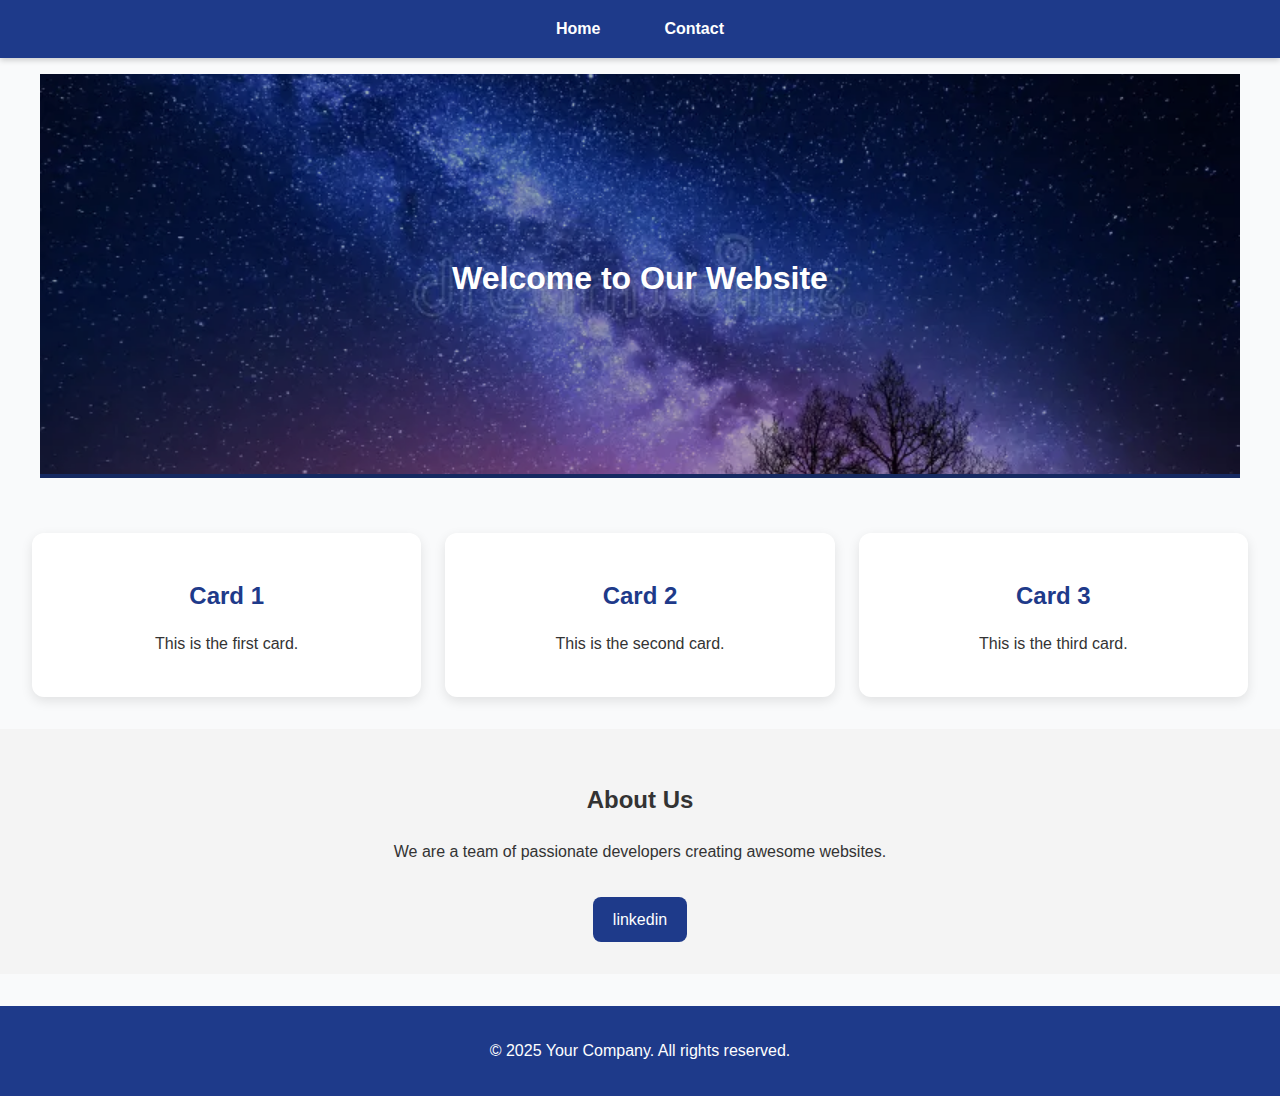
<file: index.html>
<!DOCTYPE html>
<html lang="en">

<head>
    <meta charset="UTF-8">
    <meta name="viewport" content="width=device-width, initial-scale=1.0">
    <title>Home Page</title>
    <link rel="stylesheet" href="css/global.css">
    <link rel="stylesheet" href="css/home.css">
</head>

<body>
    <header>
        <nav class="navbar">
            <ul>
                <li><a href="index.html">Home</a></li>
                <li><a href="pages/contact.html">Contact</a></li>
            </ul>
        </nav>
    </header>

    <main>
        <!-- Hero Section -->
        <section class="hero">
            <figure>
                <img src="images/starr.webp" alt="Hero Banner">
                <figcaption>Welcome to Our Website</figcaption>
            </figure>
        </section>

        <!-- Info Cards Section (Using CSS Grid) -->
        <section class="info-cards">
            <div class="card">
                <h2>Card 1</h2>
                <p>This is the first card.</p>
            </div>
            <div class="card">
                <h2>Card 2</h2>
                <p>This is the second card.</p>
            </div>
            <div class="card">
                <h2>Card 3</h2>
                <p>This is the third card.</p>
            </div>
        </section>

        <!-- About Section -->
        <section class="about">
            <h2>About Us</h2>
            <p>We are a team of passionate developers creating awesome websites.</p>
            <a href="https://www.linkedin.com/in/fares-mamoun">linkedin</a>
        </section>
    </main>

    <footer>
        <p>&copy; 2025 Your Company. All rights reserved.</p>
    </footer>
</body>


</html>
</file>
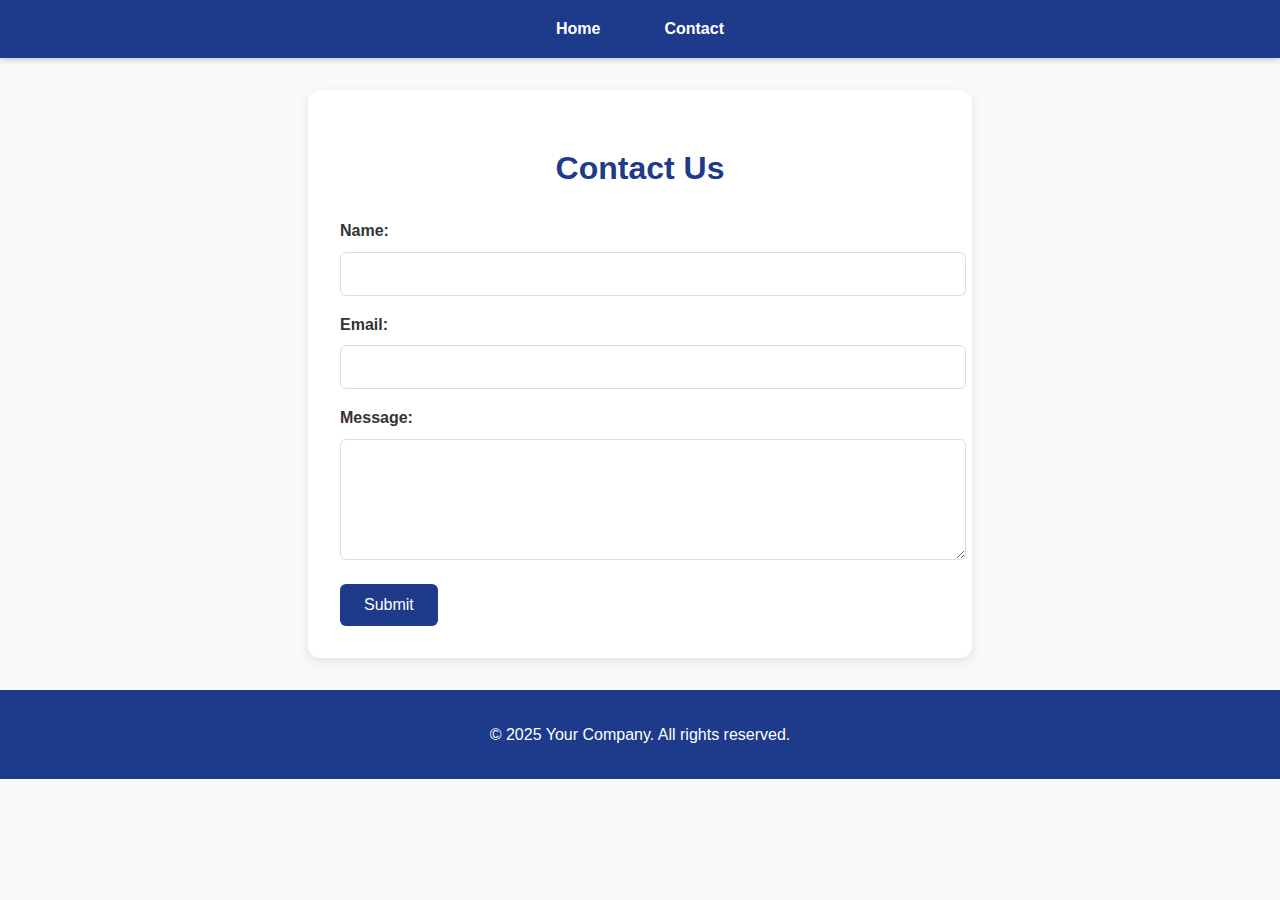
<file: pages/contact.html>
<!DOCTYPE html>
<html lang="en">

<head>
    <meta charset="UTF-8">
    <meta name="viewport" content="width=device-width, initial-scale=1.0">
    <title>Contact Us</title>
    <link rel="stylesheet" href="../css/global.css">
    <link rel="stylesheet" href="../css/contact.css">
</head>

<body>
    <header>
        <nav class="navbar">
            <ul>
                <li><a href="../index.html">Home</a></li>
                <li><a href="contact.html">Contact</a></li>
            </ul>
        </nav>
    </header>

    <main>
        <section class="contact-form">
            <h1>Contact Us</h1>
            <form>
                <label for="name">Name:</label>
                <input type="text" id="name" name="name" required>

                <label for="email">Email:</label>
                <input type="email" id="email" name="email" required>

                <label for="message">Message:</label>
                <textarea id="message" name="message" rows="5" required></textarea>

                <button type="submit">Submit</button>
            </form>
        </section>
    </main>

    <footer>
        <p>&copy; 2025 Your Company. All rights reserved.</p>
    </footer>
</body>

</html>
</file>
<file: css/global.css>
/* ---------- Global Styles ---------- */
body {
    font-family: 'Segoe UI', Tahoma, Geneva, Verdana, sans-serif;
    margin: 0;
    padding: 0;
    line-height: 1.6;
    background-color: #f9fafb;
    color: #333;
}

/* Navbar */
header {
    background-color: #1e3a8a;
    color: #fff;
    padding: 1rem 0;
    box-shadow: 0 2px 6px rgba(0,0,0,0.2);
}

.navbar ul {
    list-style: none;
    display: flex;
    justify-content: center;
    gap: 2rem;
    padding: 0;
    margin: 0;
}

.navbar a {
    color: #fff;
    text-decoration: none;
    font-weight: 600;
    padding: 0.5rem 1rem;
    border-radius: 6px;
    transition: background 0.3s ease;
}

.navbar a:hover {
    background: rgba(255,255,255,0.2);
}

footer {
    background-color: #1e3a8a;
    color: #fff;
    text-align: center;
    padding: 1rem 0;
    margin-top: 2rem;
}
</file>
<file: css/home.css>
/* ---------- Home Page ---------- */
/* Hero Section */
.hero {
    position: relative;
    text-align: center;
    color: #fff;
}

.hero img {
    width: 100%;
    height: 400px;
    object-fit: cover;
    filter: brightness(70%);
    border-bottom: 4px solid #1e3a8a;
}

.hero figcaption {
    position: absolute;
    top: 50%;
    left: 50%;
    transform: translate(-50%, -50%);
    font-size: 2rem;
    font-weight: bold;
}

/* Info Cards Section */
.info-cards {
    display: grid;
    grid-template-columns: repeat(auto-fit, minmax(250px, 1fr));
    gap: 1.5rem;
    padding: 2rem;
}

.card {
    background-color: #fff;
    border-radius: 12px;
    box-shadow: 0 4px 12px rgba(0,0,0,0.1);
    padding: 1.5rem;
    text-align: center;
    transition: transform 0.2s ease, box-shadow 0.2s ease;
}

.card:hover {
    transform: translateY(-6px);
    box-shadow: 0 8px 20px rgba(0,0,0,0.15);
}

.card h2 {
    color: #1e3a8a;
    margin-bottom: 0.5rem;
}

.about {
    text-align: center;
    padding: 2rem;
    background-color: #f4f4f4;
}

.about a {
    text-decoration: none;
    color: #fff;
    padding: 10px 20px;
    background-color: #1e3a8a;
    border-radius: 8px;
    display: inline-block;
    margin-top: 1rem;
    transition: background 0.3s ease;
}

.about a:hover {
    background-color: #0f1f4c;
}
</file>
<file: css/contact.css>
/* ---------- Contact Page ---------- */
.contact-form {
    max-width: 600px;
    margin: 2rem auto;
    padding: 2rem;
    background-color: #fff;
    border-radius: 12px;
    box-shadow: 0 4px 12px rgba(0,0,0,0.1);
}

.contact-form h1 {
    text-align: center;
    color: #1e3a8a;
    margin-bottom: 1.5rem;
}

.contact-form label {
    display: block;
    margin-bottom: 0.5rem;
    font-weight: bold;
}

.contact-form input,
.contact-form textarea {
    width: 100%;
    padding: 0.75rem;
    margin-bottom: 1rem;
    border: 1px solid #ddd;
    border-radius: 6px;
    font-size: 1rem;
}

.contact-form input:focus,
.contact-form textarea:focus {
    outline: none;
    border-color: #1e3a8a;
    box-shadow: 0 0 0 2px rgba(30,58,138,0.2);
}

.contact-form button {
    background-color: #1e3a8a;
    color: #fff;
    padding: 0.75rem 1.5rem;
    border: none;
    border-radius: 6px;
    cursor: pointer;
    font-size: 1rem;
    transition: background 0.3s ease;
}

.contact-form button:hover {
    background-color: #0f1f4c;
}
</file>
